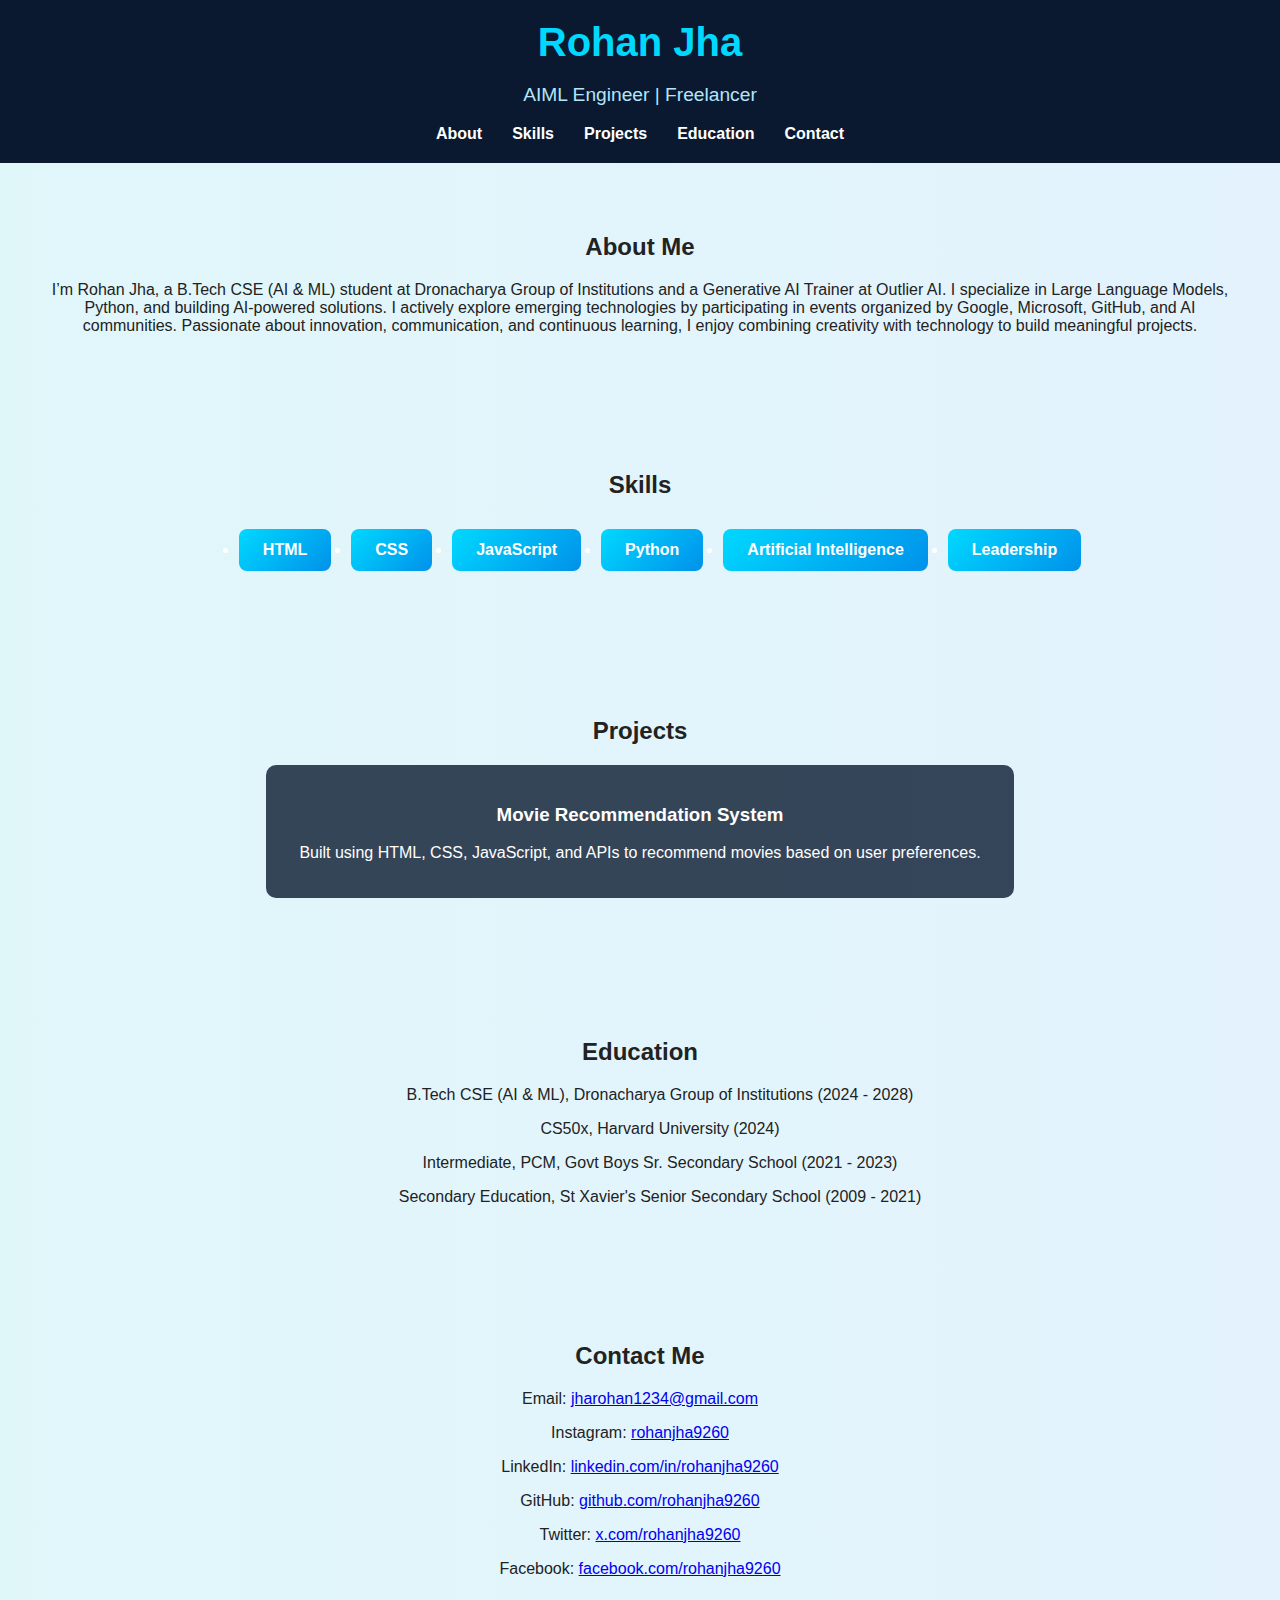
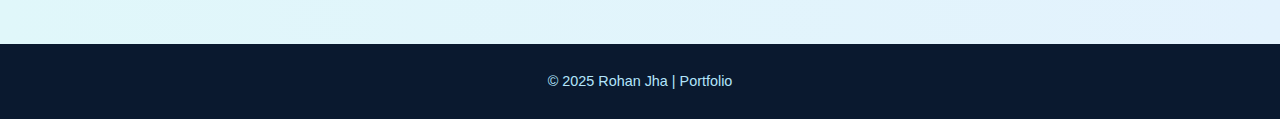
<file: Web Dev project/index.html>
<!DOCTYPE html>
<html lang="en">
<head>
  <meta charset="UTF-8">
  <title>Rohan Jha | Portfolio</title>
  <link rel="stylesheet" href="style.css">
</head>
<body>
  <header>
    <div class="container">
      <h1>Rohan Jha</h1>
      <p class="tagline">AIML Engineer | Freelancer</p>
      <nav>
        <ul>
          <li><a href="#about">About</a></li>
          <li><a href="#skills">Skills</a></li>
          <li><a href="#projects">Projects</a></li>
          <li><a href="#education">Education</a></li>
          <li><a href="#contact">Contact</a></li>
        </ul>
      </nav>
    </div>
  </header>

  <section id="about">
    <h2>About Me</h2>
    <p>I’m Rohan Jha, a B.Tech CSE (AI & ML) student at Dronacharya Group of Institutions and a Generative AI Trainer at Outlier AI. I specialize in Large Language Models, Python, and building AI-powered solutions. I actively explore emerging technologies by participating in events organized by Google, Microsoft, GitHub, and AI communities. Passionate about innovation, communication, and continuous learning, I enjoy combining creativity with technology to build meaningful projects.</p>
  </section>

  <section id="skills">
    <h2>Skills</h2>
    <ul class="skills-list">
      <li>HTML</li>
      <li>CSS</li>
      <li>JavaScript</li>
      <li>Python</li>
      <li>Artificial Intelligence</li>
      <li>Leadership</li>
    </ul>
  </section>

  <section id="projects">
    <h2>Projects</h2>
    <div class="project-card">
      <h3>Movie Recommendation System</h3>
      <p>Built using HTML, CSS, JavaScript, and APIs to recommend movies based on user preferences.</p>
    </div>
  </section>

  <section id="education">
    <h2>Education</h2>
    <ul>
      
    <p>B.Tech CSE (AI & ML), Dronacharya Group of Institutions (2024 - 2028)</p>
    <p>CS50x, Harvard University (2024) </p>
    <p>Intermediate, PCM, Govt Boys Sr. Secondary School (2021 - 2023)</p>
    <p>Secondary Education, St Xavier's Senior Secondary School (2009 - 2021)</p>
    </ul>
  </section>

  <section id="contact">
    <h2>Contact Me</h2>
    <p>Email: <a href="mailto:jharohan1234@gmail.com">jharohan1234@gmail.com</a></p>
    <p>Instagram: <a href="https://instagram.com/rohanjha9260">rohanjha9260</a></p>
    <p>LinkedIn: <a href="https://linkedin.com/in/rohanjha9260">linkedin.com/in/rohanjha9260</a></p>
    <p>GitHub: <a href="https://github.com/rohanjha9260">github.com/rohanjha9260</a></p>
    <p>Twitter: <a href="https://x.com/rohanjha9260">x.com/rohanjha9260</a></p>
    <p>Facebook: <a href="https://facebook.com/rohanjha9260">facebook.com/rohanjha9260</a></p>
  </section>

  <footer>
    <p>&copy; 2025 Rohan Jha | Portfolio</p>
  </footer>

  <script src="script.js"></script>
</body>
</html>
</file>
<file: Web Dev project/style.css>
body {
    margin: 0;
    font-family: 'Segoe UI', sans-serif;
    background: linear-gradient(to right, #e0f7fa, #e3f2fd);
    color: #222;
  }
  
  header {
    background-color: #0a192f;
    padding: 20px;
    text-align: center;
  }
  
  header h1 {
    font-size: 2.5em;
    margin: 0;
    color: #00d9ff;
  }
  
  .tagline {
    font-size: 1.2em;
    color: #b3e5fc;
  }
  
  nav ul {
    list-style: none;
    padding: 0;
    margin: 15px 0 0;
    display: flex;
    justify-content: center;
  }
  
  nav ul li {
    margin: 0 15px;
  }
  
  nav ul li a {
    text-decoration: none;
    color: #ffffff;
    font-weight: bold;
    transition: color 0.3s ease;
  }
  
  nav ul li a:hover {
    color: #00d9ff;
  }
  
  section {
    padding: 50px;
    text-align: center;
  }
  
  .skills-list {
    display: flex;
    justify-content: center;
    flex-wrap: wrap;
  }
  
  .skills-list li {
    background: linear-gradient(135deg, #00d9ff, #0091ea);
    color: #fff;
    margin: 10px;
    padding: 12px 24px;
    border-radius: 8px;
    font-weight: bold;
    transition: transform 0.3s, box-shadow 0.3s;
  }
  
  .skills-list li:hover {
    transform: scale(1.1);
    box-shadow: 0 0 15px rgba(0, 217, 255, 0.7);
  }
  
  .project-card {
    background: rgba(10, 25, 47, 0.8);
    color: #fff;
    padding: 20px;
    margin: 20px auto;
    width: 60%;
    border-radius: 10px;
  }
  
  footer {
    background-color: #0a192f;
    text-align: center;
    padding: 15px;
    font-size: 0.9em;
    color: #b3e5fc;
  }
</file>
